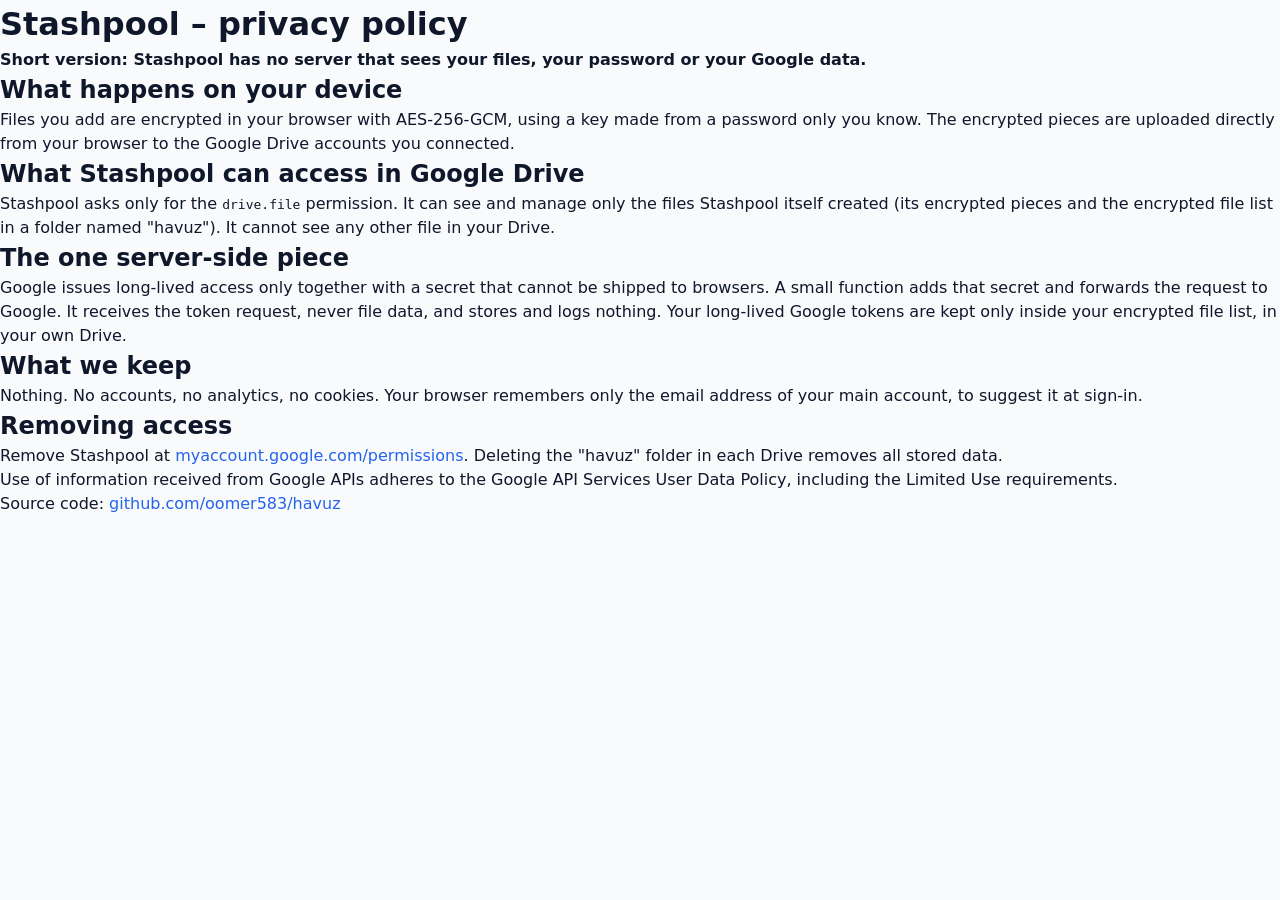
<file: web/privacy.html>
<!doctype html>
<html lang="en">
<head><meta charset="utf-8"><meta name="viewport" content="width=device-width, initial-scale=1"><title>Stashpool – privacy</title><link rel="icon" href="/favicon.svg" type="image/svg+xml"><link rel="stylesheet" href="style.css"></head>
<body>
<header><h1>Stashpool – privacy policy</h1></header>
<main class="card">
<p><b>Short version: Stashpool has no server that sees your files, your password or your Google data.</b></p>
<h2>What happens on your device</h2>
<p>Files you add are encrypted in your browser with AES-256-GCM, using a key made from a password only you know. The encrypted pieces are uploaded directly from your browser to the Google Drive accounts you connected.</p>
<h2>What Stashpool can access in Google Drive</h2>
<p>Stashpool asks only for the <code>drive.file</code> permission. It can see and manage only the files Stashpool itself created (its encrypted pieces and the encrypted file list in a folder named "havuz"). It cannot see any other file in your Drive.</p>
<h2>The one server-side piece</h2>
<p>Google issues long-lived access only together with a secret that cannot be shipped to browsers. A small function adds that secret and forwards the request to Google. It receives the token request, never file data, and stores and logs nothing. Your long-lived Google tokens are kept only inside your encrypted file list, in your own Drive.</p>
<h2>What we keep</h2>
<p>Nothing. No accounts, no analytics, no cookies. Your browser remembers only the email address of your main account, to suggest it at sign-in.</p>
<h2>Removing access</h2>
<p>Remove Stashpool at <a href="https://myaccount.google.com/permissions">myaccount.google.com/permissions</a>. Deleting the "havuz" folder in each Drive removes all stored data.</p>
<p>Use of information received from Google APIs adheres to the Google API Services User Data Policy, including the Limited Use requirements.</p>
<p>Source code: <a href="https://github.com/oomer583/havuz">github.com/oomer583/havuz</a></p>
</main>
</body>
</html>
</file>
<file: web/style.css>
/* ===================================================================
   havuz — Tasarım Sistemi ve Stiller (style.css)
   Sadece yerel CSS, harici kütüphane veya CDN içermez.
   Açık ve Koyu tema (prefers-color-scheme ve [data-theme]) destekler.
   =================================================================== */

:root {
  --font-family: system-ui, -apple-system, BlinkMacSystemFont, 'Segoe UI', Roboto, Helvetica, Arial, sans-serif;
  --font-mono: ui-monospace, SFMono-Regular, Menlo, Monaco, Consolas, 'Liberation Mono', 'Courier New', monospace;

  /* Işık Modu Renkleri */
  --bg-page: #f8fafc;
  --bg-surface: #ffffff;
  --bg-surface-elevated: #f1f5f9;
  --bg-surface-hover: #f1f5f9;

  --border-subtle: #e2e8f0;
  --border-strong: #cbd5e1;
  --border-focus: #2563eb;

  --text-primary: #0f172a;
  --text-secondary: #475569;
  --text-muted: #64748b;

  /* Tek Vurgu Rengi: Güven veren Mavi */
  --primary: #2563eb;
  --primary-hover: #1d4ed8;
  --primary-active: #1e40af;
  --primary-light: #eff6ff;
  --primary-text: #1d4ed8;

  /* Durum Renkleri */
  --success: #16a34a;
  --success-light: #f0fdf4;
  --success-border: #bbf7d0;

  --warning: #d97706;
  --warning-light: #fffbeb;
  --warning-border: #fde68a;

  /* Kırmızı sadece uyarı ve korumasızlık için */
  --danger: #dc2626;
  --danger-hover: #b91c1c;
  --danger-light: #fef2f2;
  --danger-border: #fecaca;

  --radius-sm: 8px;
  --radius-md: 12px;
  --radius-lg: 16px;
  --radius-full: 9999px;

  --shadow-sm: 0 1px 3px rgba(15, 23, 42, 0.06);
  --shadow-md: 0 4px 12px -1px rgba(15, 23, 42, 0.08);
  --shadow-lg: 0 12px 24px -4px rgba(15, 23, 42, 0.12);

  --transition-fast: 150ms ease;
  --transition-normal: 220ms ease;
}

/* Koyu Tema: Sistem Tercihi veya data-theme="dark" */
@media (prefers-color-scheme: dark) {
  :root:not([data-theme="light"]) {
    --bg-page: #0b0f17;
    --bg-surface: #111827;
    --bg-surface-elevated: #1f2937;
    --bg-surface-hover: #232f42;

    --border-subtle: #1f2937;
    --border-strong: #374151;
    --border-focus: #3b82f6;

    --text-primary: #f8fafc;
    --text-secondary: #cbd5e1;
    --text-muted: #94a3b8;

    --primary: #3b82f6;
    --primary-hover: #60a5fa;
    --primary-active: #2563eb;
    --primary-light: rgba(59, 130, 246, 0.14);
    --primary-text: #93c5fd;

    --success: #22c55e;
    --success-light: rgba(34, 197, 94, 0.14);
    --success-border: rgba(34, 197, 94, 0.3);

    --warning: #f59e0b;
    --warning-light: rgba(245, 158, 11, 0.14);
    --warning-border: rgba(245, 158, 11, 0.3);

    --danger: #ef4444;
    --danger-hover: #f87171;
    --danger-light: rgba(239, 68, 68, 0.14);
    --danger-border: rgba(239, 68, 68, 0.3);

    --shadow-sm: 0 1px 3px rgba(0, 0, 0, 0.3);
    --shadow-md: 0 4px 14px rgba(0, 0, 0, 0.4);
    --shadow-lg: 0 14px 28px rgba(0, 0, 0, 0.5);
  }
}

:root[data-theme="dark"] {
  --bg-page: #0b0f17;
  --bg-surface: #111827;
  --bg-surface-elevated: #1f2937;
  --bg-surface-hover: #232f42;

  --border-subtle: #1f2937;
  --border-strong: #374151;
  --border-focus: #3b82f6;

  --text-primary: #f8fafc;
  --text-secondary: #cbd5e1;
  --text-muted: #94a3b8;

  --primary: #3b82f6;
  --primary-hover: #60a5fa;
  --primary-active: #2563eb;
  --primary-light: rgba(59, 130, 246, 0.14);
  --primary-text: #93c5fd;

  --success: #22c55e;
  --success-light: rgba(34, 197, 94, 0.14);
  --success-border: rgba(34, 197, 94, 0.3);

  --warning: #f59e0b;
  --warning-light: rgba(245, 158, 11, 0.14);
  --warning-border: rgba(245, 158, 11, 0.3);

  --danger: #ef4444;
  --danger-hover: #f87171;
  --danger-light: rgba(239, 68, 68, 0.14);
  --danger-border: rgba(239, 68, 68, 0.3);

  --shadow-sm: 0 1px 3px rgba(0, 0, 0, 0.3);
  --shadow-md: 0 4px 14px rgba(0, 0, 0, 0.4);
  --shadow-lg: 0 14px 28px rgba(0, 0, 0, 0.5);
}

/* ===================================================================
   Temel Sıfırlamalar ve Yapı
   =================================================================== */
*, *::before, *::after {
  box-sizing: border-box;
  margin: 0;
  padding: 0;
}

html, body {
  min-height: 100%;
  font-family: var(--font-family);
  background-color: var(--bg-page);
  color: var(--text-primary);
  line-height: 1.5;
  -webkit-font-smoothing: antialiased;
  -moz-osx-font-smoothing: grayscale;
}

body {
  display: flex;
  flex-direction: column;
}

button, input {
  font-family: inherit;
  font-size: 1rem;
}

button {
  cursor: pointer;
  background: none;
  border: none;
}

a {
  color: var(--primary);
  text-decoration: none;
}

a:hover {
  text-decoration: underline;
}

/* Ekran Okuyucu / Gizli Elementler */
.sr-only {
  position: absolute;
  width: 1px;
  height: 1px;
  padding: 0;
  margin: -1px;
  overflow: hidden;
  clip: rect(0, 0, 0, 0);
  white-space: nowrap;
  border: 0;
}

.hidden {
  display: none !important;
}

/* ===================================================================
   Uygulama İskeleti (App Container)
   =================================================================== */
.app-container {
  display: flex;
  flex-direction: column;
  min-height: 100vh;
  max-width: 820px;
  margin: 0 auto;
  padding: 0 1rem;
  width: 100%;
}

/* Üst Çubuk (Header) */
.app-header {
  display: flex;
  align-items: center;
  justify-content: space-between;
  padding: 1.25rem 0;
  border-bottom: 1px solid var(--border-subtle);
  margin-bottom: 1.75rem;
}

.header-brand {
  display: flex;
  align-items: center;
  gap: 0.65rem;
}

.brand-logo {
  width: 34px;
  height: 34px;
  display: flex;
  align-items: center;
  justify-content: center;
  color: var(--primary);
}

.brand-svg {
  width: 100%;
  height: 100%;
}

.brand-name {
  font-size: 1.35rem;
  font-weight: 700;
  letter-spacing: -0.02em;
  color: var(--text-primary);
}

.header-actions {
  display: flex;
  align-items: center;
  gap: 0.5rem;
}

.user-pill {
  display: flex;
  align-items: center;
  gap: 0.5rem;
  background: var(--bg-surface-elevated);
  border: 1px solid var(--border-subtle);
  border-radius: var(--radius-full);
  padding: 0.3rem 0.75rem 0.3rem 0.35rem;
  font-size: 0.85rem;
  color: var(--text-secondary);
}

.user-avatar {
  width: 24px;
  height: 24px;
  background: var(--primary);
  color: #ffffff;
  border-radius: 50%;
  display: flex;
  align-items: center;
  justify-content: center;
  font-weight: 600;
  font-size: 0.75rem;
  text-transform: uppercase;
}

.user-email-text {
  max-width: 140px;
  overflow: hidden;
  text-overflow: ellipsis;
  white-space: nowrap;
}

@media (min-width: 640px) {
  .user-email-text {
    max-width: 220px;
  }
}

.icon-button {
  width: 40px;
  height: 40px;
  border-radius: var(--radius-md);
  display: inline-flex;
  align-items: center;
  justify-content: center;
  color: var(--text-secondary);
  background: var(--bg-surface);
  border: 1px solid var(--border-subtle);
  transition: all var(--transition-fast);
}

.icon-button:hover {
  background: var(--bg-surface-elevated);
  color: var(--text-primary);
  border-color: var(--border-strong);
}

.icon-button svg {
  width: 20px;
  height: 20px;
}

/* Ana İçerik */
.main-content {
  flex: 1;
  display: flex;
  flex-direction: column;
}

.screen-view {
  display: flex;
  flex-direction: column;
  width: 100%;
}

/* Alt Çubuk (Footer) */
.app-footer {
  margin-top: auto;
  padding: 2rem 0 1.5rem;
  border-top: 1px solid var(--border-subtle);
  display: flex;
  flex-direction: column;
  align-items: center;
  gap: 0.75rem;
  font-size: 0.85rem;
  color: var(--text-muted);
}

@media (min-width: 640px) {
  .app-footer {
    flex-direction: row;
    justify-content: space-between;
  }
}

.footer-demo-links {
  display: flex;
  align-items: center;
  gap: 0.5rem;
}

.footer-demo-btn {
  font-size: 0.75rem;
  color: var(--text-muted);
  padding: 0.25rem 0.5rem;
  border-radius: var(--radius-sm);
  background: var(--bg-surface-elevated);
  border: 1px solid var(--border-subtle);
  transition: all var(--transition-fast);
}

.footer-demo-btn:hover {
  color: var(--text-primary);
  border-color: var(--border-strong);
}

/* ===================================================================
   Yetkilendirme Kartları (Giriş / Havuz Oluştur / Kurtarma)
   =================================================================== */
.auth-card {
  max-width: 480px;
  width: 100%;
  margin: 1.5rem auto 3rem;
  background: var(--bg-surface);
  border: 1px solid var(--border-subtle);
  border-radius: var(--radius-lg);
  padding: 2.25rem 1.75rem;
  box-shadow: var(--shadow-md);
  text-align: center;
  display: flex;
  flex-direction: column;
  align-items: center;
}

@media (min-width: 640px) {
  .auth-card {
    padding: 2.75rem 2.25rem;
  }
}

.auth-icon-wrap {
  width: 72px;
  height: 72px;
  border-radius: var(--radius-full);
  background: var(--primary-light);
  color: var(--primary);
  display: flex;
  align-items: center;
  justify-content: center;
  margin-bottom: 1.5rem;
}

.auth-large-icon {
  width: 44px;
  height: 44px;
}

.auth-title {
  font-size: 1.45rem;
  font-weight: 700;
  letter-spacing: -0.02em;
  color: var(--text-primary);
  line-height: 1.35;
  margin-bottom: 0.65rem;
}

.auth-desc {
  font-size: 0.95rem;
  color: var(--text-secondary);
  line-height: 1.5;
  margin-bottom: 1.75rem;
  max-width: 380px;
}

.auth-trust-badge {
  display: flex;
  align-items: center;
  gap: 0.5rem;
  margin-top: 1.5rem;
  font-size: 0.85rem;
  color: var(--text-muted);
}

.trust-icon {
  width: 18px;
  height: 18px;
  color: var(--success);
  flex-shrink: 0;
}

.card-badge {
  font-size: 0.75rem;
  font-weight: 600;
  text-transform: uppercase;
  letter-spacing: 0.05em;
  background: var(--primary-light);
  color: var(--primary-text);
  padding: 0.25rem 0.75rem;
  border-radius: var(--radius-full);
  margin-bottom: 1rem;
}

.card-badge.badge-success {
  background: var(--success-light);
  color: var(--success);
}

.unlock-user-tag {
  display: inline-flex;
  align-items: center;
  gap: 0.5rem;
  background: var(--bg-surface-elevated);
  border: 1px solid var(--border-subtle);
  border-radius: var(--radius-full);
  padding: 0.4rem 0.85rem 0.4rem 0.4rem;
  margin-bottom: 1.5rem;
}

.unlock-email {
  font-size: 0.9rem;
  font-weight: 500;
  color: var(--text-primary);
}

/* Form Elemanları */
.auth-form {
  width: 100%;
  text-align: left;
}

.form-group {
  margin-bottom: 1.25rem;
  width: 100%;
}

.form-label {
  display: block;
  font-size: 0.875rem;
  font-weight: 600;
  color: var(--text-primary);
  margin-bottom: 0.45rem;
}

.form-input {
  width: 100%;
  min-height: 46px;
  padding: 0.65rem 0.85rem;
  border-radius: var(--radius-md);
  border: 1px solid var(--border-strong);
  background: var(--bg-surface);
  color: var(--text-primary);
  font-size: 0.95rem;
  transition: all var(--transition-fast);
}

.form-input:focus {
  outline: none;
  border-color: var(--border-focus);
  box-shadow: 0 0 0 3px var(--primary-light);
}

.form-input.font-mono {
  font-family: var(--font-mono);
  letter-spacing: 0.05em;
  font-size: 1rem;
}

.input-password-wrap {
  position: relative;
  display: flex;
  align-items: center;
}

.input-password-wrap .form-input {
  padding-right: 2.75rem;
}

.btn-toggle-pw {
  position: absolute;
  right: 0.5rem;
  top: 50%;
  transform: translateY(-50%);
  width: 34px;
  height: 34px;
  display: flex;
  align-items: center;
  justify-content: center;
  color: var(--text-muted);
  border-radius: var(--radius-sm);
  transition: color var(--transition-fast);
}

.btn-toggle-pw:hover {
  color: var(--text-primary);
}

.btn-toggle-pw svg {
  width: 18px;
  height: 18px;
}

/* Şifre Güç Göstergesi */
.strength-meter-container {
  margin-top: 0.45rem;
}

.strength-bar-track {
  width: 100%;
  height: 4px;
  background: var(--border-subtle);
  border-radius: var(--radius-full);
  overflow: hidden;
}

.strength-bar-fill {
  height: 100%;
  width: 0%;
  border-radius: var(--radius-full);
  background: var(--danger);
  transition: width 200ms ease, background-color 200ms ease;
}

.strength-bar-fill.weak {
  width: 30%;
  background: var(--danger);
}

.strength-bar-fill.medium {
  width: 65%;
  background: var(--warning);
}

.strength-bar-fill.strong {
  width: 100%;
  background: var(--success);
}

.strength-label-row {
  display: flex;
  justify-content: space-between;
  margin-top: 0.25rem;
  font-size: 0.75rem;
}

.strength-text {
  font-weight: 500;
  color: var(--text-muted);
}

.strength-text.weak { color: var(--danger); }
.strength-text.medium { color: var(--warning); }
.strength-text.strong { color: var(--success); }

.char-count {
  color: var(--text-muted);
}

.input-hint-error {
  margin-top: 0.35rem;
  font-size: 0.8rem;
  color: var(--danger);
}

/* Uyarı Kutuları */
.alert-box {
  display: flex;
  align-items: flex-start;
  gap: 0.75rem;
  padding: 0.85rem 1rem;
  border-radius: var(--radius-md);
  margin-bottom: 1.25rem;
  font-size: 0.85rem;
  line-height: 1.4;
}

.alert-box.alert-warning {
  background: var(--warning-light);
  border: 1px solid var(--warning-border);
  color: var(--text-primary);
}

.alert-icon {
  width: 20px;
  height: 20px;
  color: var(--warning);
  flex-shrink: 0;
  margin-top: 0.1rem;
}

.alert-title {
  display: block;
  font-weight: 600;
  margin-bottom: 0.15rem;
}

.alert-desc {
  color: var(--text-secondary);
}

/* Butonlar */
.btn {
  display: inline-flex;
  align-items: center;
  justify-content: center;
  gap: 0.5rem;
  min-height: 46px;
  padding: 0.65rem 1.25rem;
  border-radius: var(--radius-md);
  font-weight: 600;
  font-size: 0.95rem;
  transition: all var(--transition-fast);
  white-space: nowrap;
}

.btn:focus-visible {
  outline: 2px solid var(--border-focus);
  outline-offset: 2px;
}

.btn:disabled {
  opacity: 0.5;
  cursor: not-allowed;
  pointer-events: none;
}

.btn-primary {
  background: var(--primary);
  color: #ffffff;
  border: 1px solid transparent;
}

.btn-primary:hover {
  background: var(--primary-hover);
}

.btn-primary:active {
  background: var(--primary-active);
}

.btn-secondary {
  background: var(--bg-surface);
  color: var(--text-primary);
  border: 1px solid var(--border-strong);
}

.btn-secondary:hover {
  background: var(--bg-surface-elevated);
  border-color: var(--text-muted);
}

.btn-outline {
  background: transparent;
  color: var(--primary);
  border: 1px solid var(--primary);
}

.btn-outline:hover {
  background: var(--primary-light);
}

.btn-danger {
  background: var(--danger);
  color: #ffffff;
  border: 1px solid transparent;
}

.btn-danger:hover {
  background: var(--danger-hover);
}

.btn-sm {
  min-height: 36px;
  padding: 0.4rem 0.85rem;
  font-size: 0.85rem;
  border-radius: var(--radius-sm);
}

.btn-block {
  width: 100%;
}

.btn-google {
  background: var(--bg-surface);
  color: var(--text-primary);
  border: 1px solid var(--border-strong);
  width: 100%;
  box-shadow: var(--shadow-sm);
}

.btn-google:hover {
  background: var(--bg-surface-elevated);
  border-color: var(--border-focus);
}

.btn-icon-svg {
  width: 20px;
  height: 20px;
}

.btn-link {
  color: var(--primary);
  font-size: 0.875rem;
  font-weight: 500;
  padding: 0.25rem;
}

.btn-link:hover {
  text-decoration: underline;
}

.auth-footer-links {
  margin-top: 1.25rem;
  text-align: center;
}

/* Kurtarma Anahtarı Görünümü */
.recovery-key-card {
  width: 100%;
  background: var(--bg-surface-elevated);
  border: 1px solid var(--border-subtle);
  border-radius: var(--radius-md);
  padding: 1rem;
  margin-bottom: 1.25rem;
  display: flex;
  flex-direction: column;
  gap: 0.75rem;
}

@media (min-width: 480px) {
  .recovery-key-card {
    flex-direction: row;
    align-items: center;
    justify-content: space-between;
  }
}

.key-display-wrapper {
  overflow-x: auto;
  padding: 0.25rem 0;
}

.recovery-key-code {
  font-family: var(--font-mono);
  font-size: 1.15rem;
  font-weight: 700;
  letter-spacing: 0.08em;
  color: var(--primary);
  white-space: normal;
  overflow-wrap: anywhere;
  line-height: 1.6;
}

.btn-copy {
  flex-shrink: 0;
}

.checkbox-container {
  width: 100%;
  margin-bottom: 1.5rem;
  text-align: left;
}

.custom-checkbox {
  display: flex;
  align-items: center;
  gap: 0.65rem;
  cursor: pointer;
  user-select: none;
}

.custom-checkbox input[type="checkbox"] {
  position: absolute;
  opacity: 0;
  width: 0;
  height: 0;
}

.checkbox-box {
  width: 22px;
  height: 22px;
  border-radius: 6px;
  border: 2px solid var(--border-strong);
  background: var(--bg-surface);
  display: flex;
  align-items: center;
  justify-content: center;
  color: #ffffff;
  transition: all var(--transition-fast);
  flex-shrink: 0;
}

.checkbox-box svg {
  width: 14px;
  height: 14px;
  opacity: 0;
  transform: scale(0.5);
  transition: all var(--transition-fast);
}

.custom-checkbox input[type="checkbox"]:checked ~ .checkbox-box {
  background: var(--primary);
  border-color: var(--primary);
}

.custom-checkbox input[type="checkbox"]:checked ~ .checkbox-box svg {
  opacity: 1;
  transform: scale(1);
}

.custom-checkbox input[type="checkbox"]:focus-visible ~ .checkbox-box {
  box-shadow: 0 0 0 3px var(--primary-light);
}

.checkbox-text {
  font-size: 0.9rem;
  color: var(--text-primary);
}

/* ===================================================================
   6. ANA EKRAN (Dashboard)
   =================================================================== */
.dashboard-layout {
  display: flex;
  flex-direction: column;
  gap: 1.5rem;
  width: 100%;
}

/* Doluluk Kartı (Storage Card) */
.storage-card {
  background: var(--bg-surface);
  border: 1px solid var(--border-subtle);
  border-radius: var(--radius-lg);
  padding: 1.5rem 1.25rem;
  box-shadow: var(--shadow-sm);
  display: flex;
  flex-direction: column;
  gap: 1.25rem;
}

@media (min-width: 640px) {
  .storage-card {
    padding: 1.75rem 1.75rem;
  }
}

.storage-card-header {
  display: flex;
  flex-direction: column;
  gap: 0.75rem;
}

@media (min-width: 480px) {
  .storage-card-header {
    flex-direction: row;
    align-items: flex-end;
    justify-content: space-between;
  }
}

.storage-main-stat {
  display: flex;
  flex-direction: column;
}

.storage-percent-label {
  font-size: 2.15rem;
  font-weight: 800;
  letter-spacing: -0.03em;
  color: var(--text-primary);
  line-height: 1.15;
}

.storage-sub-label {
  font-size: 1rem;
  font-weight: 500;
  color: var(--text-muted);
  margin-top: 0.25rem;
}

.storage-free-badge {
  display: inline-flex;
  align-items: center;
  gap: 0.45rem;
  background: var(--bg-surface-elevated);
  border: 1px solid var(--border-subtle);
  border-radius: var(--radius-full);
  padding: 0.4rem 0.85rem;
  font-size: 0.875rem;
  font-weight: 600;
  color: var(--text-secondary);
  align-self: flex-start;
}

.badge-icon {
  width: 16px;
  height: 16px;
  color: var(--primary);
}

/* Geniş İlerleme Çubuğu */
.storage-progress-bar-track {
  width: 100%;
  height: 12px;
  background: var(--bg-surface-elevated);
  border: 1px solid var(--border-subtle);
  border-radius: var(--radius-full);
  overflow: hidden;
  position: relative;
}

.storage-progress-bar-fill {
  height: 100%;
  width: 37%;
  border-radius: var(--radius-full);
  background: linear-gradient(90deg, #2563eb, #3b82f6);
  transition: width 400ms cubic-bezier(0.4, 0, 0.2, 1), background-color 300ms ease;
}

/* %90 üstü dolulukta uyarı rengi */
.storage-progress-bar-fill.warning {
  background: linear-gradient(90deg, #ea580c, #dc2626);
}

/* Koruma Durumu Kartı */
.protection-card {
  display: flex;
  align-items: center;
  justify-content: space-between;
  padding: 0.85rem 1.15rem;
  border-radius: var(--radius-md);
  border: 1px solid transparent;
  gap: 0.75rem;
}

.protection-content {
  display: flex;
  align-items: center;
  gap: 0.75rem;
}

.protection-icon-wrap {
  width: 32px;
  height: 32px;
  border-radius: var(--radius-full);
  display: flex;
  align-items: center;
  justify-content: center;
  flex-shrink: 0;
}

.protection-icon-wrap svg {
  width: 18px;
  height: 18px;
}

.protection-title {
  font-size: 0.95rem;
  font-weight: 600;
}

/* Parite ve Kopya: Yeşil */
.protection-card.protection-parity,
.protection-card.protection-copy {
  background: var(--success-light);
  border-color: var(--success-border);
  color: var(--text-primary);
}

.protection-card.protection-parity .protection-icon-wrap,
.protection-card.protection-copy .protection-icon-wrap {
  background: var(--success);
  color: #ffffff;
}

/* Korumasız: Kırmızı */
.protection-card.protection-none {
  background: var(--danger-light);
  border-color: var(--danger-border);
  color: var(--text-primary);
}

.protection-card.protection-none .protection-icon-wrap {
  background: var(--danger);
  color: #ffffff;
}

.protection-card.protection-none .protection-title {
  color: var(--danger);
}

/* Dosya Bırakma Alanı (Dropzone) */
.dropzone-card {
  border: 2px dashed var(--border-strong);
  background: var(--bg-surface);
  border-radius: var(--radius-lg);
  padding: 2.25rem 1.5rem;
  text-align: center;
  cursor: pointer;
  transition: all var(--transition-fast);
}

.dropzone-card:hover,
.dropzone-card:focus-visible {
  border-color: var(--primary);
  background: var(--primary-light);
  outline: none;
}

.dropzone-card.dragover {
  border-color: var(--primary);
  background: var(--primary-light);
  transform: scale(1.01);
}

.dropzone-inner {
  display: flex;
  flex-direction: column;
  align-items: center;
  gap: 0.85rem;
}

.dropzone-icon-circle {
  width: 52px;
  height: 52px;
  border-radius: var(--radius-full);
  background: var(--bg-surface-elevated);
  color: var(--primary);
  display: flex;
  align-items: center;
  justify-content: center;
}

.dropzone-card:hover .dropzone-icon-circle,
.dropzone-card.dragover .dropzone-icon-circle {
  background: var(--primary);
  color: #ffffff;
}

.dropzone-icon {
  width: 26px;
  height: 26px;
}

.dropzone-text-group {
  display: flex;
  flex-direction: column;
  gap: 0.25rem;
}

.dropzone-title {
  font-size: 1.05rem;
  font-weight: 600;
  color: var(--text-primary);
}

.dropzone-subtitle {
  font-size: 0.85rem;
  color: var(--text-muted);
  max-width: 440px;
}

/* Yükleme Kuyruğu (Upload Queue) */
.upload-queue-container {
  background: var(--bg-surface);
  border: 1px solid var(--border-subtle);
  border-radius: var(--radius-md);
  padding: 1rem;
  display: flex;
  flex-direction: column;
  gap: 0.75rem;
}

.upload-queue-header {
  display: flex;
  justify-content: space-between;
  font-size: 0.85rem;
  font-weight: 600;
  color: var(--text-secondary);
}

.upload-queue-items {
  display: flex;
  flex-direction: column;
  gap: 0.5rem;
}

.queue-item-row {
  display: flex;
  flex-direction: column;
  gap: 0.35rem;
  padding: 0.6rem 0.75rem;
  border-radius: var(--radius-sm);
  background: var(--bg-surface-elevated);
}

.queue-item-meta {
  display: flex;
  justify-content: space-between;
  align-items: center;
  font-size: 0.85rem;
}

.queue-filename {
  font-weight: 500;
  color: var(--text-primary);
  overflow: hidden;
  text-overflow: ellipsis;
  white-space: nowrap;
  max-width: 220px;
}

.queue-percent {
  font-size: 0.75rem;
  color: var(--text-muted);
}

.queue-progress-track {
  width: 100%;
  height: 4px;
  background: var(--border-subtle);
  border-radius: var(--radius-full);
  overflow: hidden;
}

.queue-progress-bar {
  height: 100%;
  width: 0%;
  background: var(--primary);
  border-radius: var(--radius-full);
  transition: width 150ms ease;
}

/* Dosya Listesi Bölümü */
.files-section {
  display: flex;
  flex-direction: column;
  gap: 0.85rem;
}

.section-header-row {
  display: flex;
  flex-direction: column;
  gap: 0.65rem;
}

@media (min-width: 480px) {
  .section-header-row {
    flex-direction: row;
    align-items: center;
    justify-content: space-between;
  }
}

.section-title-wrap {
  display: flex;
  align-items: center;
  gap: 0.5rem;
}

.section-title {
  font-size: 1.15rem;
  font-weight: 700;
  color: var(--text-primary);
}

.badge {
  display: inline-flex;
  align-items: center;
  justify-content: center;
  padding: 0.15rem 0.55rem;
  border-radius: var(--radius-full);
  font-size: 0.75rem;
  font-weight: 600;
}

.badge-neutral {
  background: var(--bg-surface-elevated);
  border: 1px solid var(--border-subtle);
  color: var(--text-secondary);
}

.file-search-wrap {
  position: relative;
  display: flex;
  align-items: center;
  width: 100%;
  max-width: 260px;
}

.search-icon {
  position: absolute;
  left: 0.75rem;
  width: 16px;
  height: 16px;
  color: var(--text-muted);
  pointer-events: none;
}

.search-input {
  width: 100%;
  min-height: 38px;
  padding: 0.4rem 0.75rem 0.4rem 2.25rem;
  border-radius: var(--radius-md);
  border: 1px solid var(--border-subtle);
  background: var(--bg-surface);
  color: var(--text-primary);
  font-size: 0.875rem;
  transition: all var(--transition-fast);
}

.search-input:focus {
  outline: none;
  border-color: var(--border-focus);
}

.files-card {
  background: var(--bg-surface);
  border: 1px solid var(--border-subtle);
  border-radius: var(--radius-lg);
  overflow: hidden;
  box-shadow: var(--shadow-sm);
}

.files-list {
  display: flex;
  flex-direction: column;
}

.file-row {
  display: flex;
  align-items: center;
  justify-content: space-between;
  padding: 0.9rem 1rem;
  border-bottom: 1px solid var(--border-subtle);
  gap: 0.75rem;
  transition: background-color var(--transition-fast);
}

.file-row:last-child {
  border-bottom: none;
}

.file-row:hover {
  background: var(--bg-surface-hover);
}

.file-main-info {
  display: flex;
  align-items: center;
  gap: 0.85rem;
  min-width: 0;
  flex: 1;
}

.file-type-icon {
  width: 38px;
  height: 38px;
  border-radius: var(--radius-sm);
  display: flex;
  align-items: center;
  justify-content: center;
  flex-shrink: 0;
  background: var(--bg-surface-elevated);
  color: var(--primary);
}

.file-type-icon svg {
  width: 20px;
  height: 20px;
}

.file-name-meta {
  display: flex;
  flex-direction: column;
  min-width: 0;
}

.file-name {
  font-size: 0.95rem;
  font-weight: 600;
  color: var(--text-primary);
  overflow: hidden;
  text-overflow: ellipsis;
  white-space: nowrap;
}

.file-meta-row {
  display: flex;
  align-items: center;
  gap: 0.5rem;
  font-size: 0.8rem;
  color: var(--text-muted);
}

.file-actions {
  display: flex;
  align-items: center;
  gap: 0.35rem;
  flex-shrink: 0;
}

.action-btn {
  width: 36px;
  height: 36px;
  border-radius: var(--radius-sm);
  display: flex;
  align-items: center;
  justify-content: center;
  color: var(--text-secondary);
  transition: all var(--transition-fast);
}

.action-btn:hover {
  background: var(--bg-surface-elevated);
  color: var(--text-primary);
}

.action-btn.btn-delete:hover {
  color: var(--danger);
  background: var(--danger-light);
}

.action-btn svg {
  width: 18px;
  height: 18px;
}

/* Boş Durum (Empty State) */
.empty-state {
  display: flex;
  flex-direction: column;
  align-items: center;
  justify-content: center;
  padding: 3.5rem 1.5rem;
  text-align: center;
}

.empty-icon-wrap {
  width: 56px;
  height: 56px;
  border-radius: var(--radius-full);
  background: var(--bg-surface-elevated);
  color: var(--text-muted);
  display: flex;
  align-items: center;
  justify-content: center;
  margin-bottom: 1rem;
}

.empty-icon-wrap svg {
  width: 28px;
  height: 28px;
}

.empty-title {
  font-size: 1.1rem;
  font-weight: 600;
  color: var(--text-primary);
  margin-bottom: 0.35rem;
}

.empty-desc {
  font-size: 0.9rem;
  color: var(--text-muted);
  max-width: 340px;
}

/* Hesaplar Katlanabilir Bölümü (Accordion) */
.accordion-card {
  background: var(--bg-surface);
  border: 1px solid var(--border-subtle);
  border-radius: var(--radius-lg);
  overflow: hidden;
  box-shadow: var(--shadow-sm);
}

.accordion-header {
  width: 100%;
  display: flex;
  align-items: center;
  justify-content: space-between;
  padding: 1.15rem 1.25rem;
  background: var(--bg-surface);
  transition: background-color var(--transition-fast);
}

.accordion-header:hover {
  background: var(--bg-surface-hover);
}

.accordion-title-wrap {
  display: flex;
  align-items: center;
  gap: 0.65rem;
}

.section-icon {
  width: 20px;
  height: 20px;
  color: var(--primary);
}

.accordion-title {
  font-size: 1.05rem;
  font-weight: 700;
  color: var(--text-primary);
}

.accordion-actions {
  display: flex;
  align-items: center;
  gap: 0.75rem;
}

.accordion-chevron {
  width: 20px;
  height: 20px;
  display: flex;
  align-items: center;
  justify-content: center;
  color: var(--text-muted);
  transition: transform var(--transition-normal);
}

.accordion-header[aria-expanded="false"] .accordion-chevron {
  transform: rotate(-90deg);
}

.accordion-body {
  padding: 0 1.25rem 1.25rem;
  border-top: 1px solid var(--border-subtle);
  transition: all var(--transition-normal);
}

.accordion-body.collapsed {
  display: none;
}

.accounts-grid {
  display: flex;
  flex-direction: column;
  gap: 0.75rem;
  padding-top: 1rem;
}

.account-card {
  display: flex;
  flex-direction: column;
  gap: 0.5rem;
  padding: 0.85rem 1rem;
  background: var(--bg-surface-elevated);
  border-radius: var(--radius-md);
  border: 1px solid var(--border-subtle);
}

.account-card-top {
  display: flex;
  align-items: center;
  justify-content: space-between;
  gap: 0.5rem;
}

.account-email-wrap {
  display: flex;
  align-items: center;
  gap: 0.5rem;
  min-width: 0;
}

.account-email {
  font-size: 0.9rem;
  font-weight: 600;
  color: var(--text-primary);
  overflow: hidden;
  text-overflow: ellipsis;
  white-space: nowrap;
}

.account-badges {
  display: flex;
  align-items: center;
  gap: 0.35rem;
  flex-shrink: 0;
}

.badge-main {
  background: var(--primary-light);
  color: var(--primary-text);
  border: 1px solid transparent;
  font-size: 0.7rem;
  padding: 0.1rem 0.5rem;
}

.badge-unreachable {
  background: var(--danger-light);
  color: var(--danger);
  border: 1px solid var(--danger-border);
  font-size: 0.7rem;
  padding: 0.1rem 0.5rem;
}

.account-usage-row {
  display: flex;
  flex-direction: column;
  gap: 0.35rem;
}

.account-usage-text {
  display: flex;
  justify-content: space-between;
  font-size: 0.75rem;
  color: var(--text-muted);
}

.account-progress-track {
  width: 100%;
  height: 6px;
  background: var(--border-subtle);
  border-radius: var(--radius-full);
  overflow: hidden;
}

.account-progress-fill {
  height: 100%;
  background: var(--primary);
  border-radius: var(--radius-full);
}

/* ===================================================================
   Modallar (Modal Dialogs)
   =================================================================== */
.modal-backdrop {
  position: fixed;
  inset: 0;
  background: rgba(15, 23, 42, 0.6);
  backdrop-filter: blur(4px);
  display: flex;
  align-items: center;
  justify-content: center;
  padding: 1rem;
  z-index: 1000;
  animation: fadeIn 180ms ease;
}

@keyframes fadeIn {
  from { opacity: 0; }
  to { opacity: 1; }
}

.modal-box {
  background: var(--bg-surface);
  border: 1px solid var(--border-subtle);
  border-radius: var(--radius-lg);
  max-width: 480px;
  width: 100%;
  padding: 1.75rem 1.5rem;
  box-shadow: var(--shadow-lg);
  display: flex;
  flex-direction: column;
  gap: 1.25rem;
  animation: scaleUp 180ms ease;
}

.modal-box-sm {
  max-width: 400px;
  align-items: center;
  text-align: center;
}

@keyframes scaleUp {
  from { transform: scale(0.96); opacity: 0; }
  to { transform: scale(1); opacity: 1; }
}

.modal-header {
  display: flex;
  align-items: center;
  justify-content: space-between;
}

.modal-title {
  font-size: 1.2rem;
  font-weight: 700;
  color: var(--text-primary);
}

.modal-close-btn {
  width: 32px;
  height: 32px;
  border-radius: var(--radius-sm);
  display: flex;
  align-items: center;
  justify-content: center;
  color: var(--text-muted);
}

.modal-close-btn:hover {
  color: var(--text-primary);
  background: var(--bg-surface-elevated);
}

.modal-close-btn svg {
  width: 18px;
  height: 18px;
}

.modal-body {
  display: flex;
  flex-direction: column;
  gap: 1.25rem;
}

.modal-desc {
  font-size: 0.95rem;
  color: var(--text-secondary);
  line-height: 1.5;
}

.device-link-box {
  display: flex;
  flex-direction: column;
  gap: 0.35rem;
}

.device-link-label {
  font-size: 0.8rem;
  font-weight: 600;
  color: var(--text-muted);
  text-transform: uppercase;
  letter-spacing: 0.05em;
}

.device-url-link {
  display: inline-flex;
  align-items: center;
  gap: 0.5rem;
  font-size: 1.05rem;
  font-weight: 600;
  color: var(--primary);
  background: var(--primary-light);
  padding: 0.65rem 0.85rem;
  border-radius: var(--radius-md);
  border: 1px solid var(--border-subtle);
  width: fit-content;
}

.external-icon {
  width: 16px;
  height: 16px;
}

.device-code-box {
  display: flex;
  flex-direction: column;
  gap: 0.35rem;
}

.device-code-label {
  font-size: 0.8rem;
  font-weight: 600;
  color: var(--text-muted);
  text-transform: uppercase;
  letter-spacing: 0.05em;
}

.code-and-copy-row {
  display: flex;
  align-items: center;
  gap: 0.75rem;
}

.device-code-display {
  font-family: var(--font-mono);
  font-size: 1.5rem;
  font-weight: 800;
  letter-spacing: 0.12em;
  color: var(--text-primary);
  background: var(--bg-surface-elevated);
  border: 1px solid var(--border-strong);
  padding: 0.65rem 1rem;
  border-radius: var(--radius-md);
  flex: 1;
  text-align: center;
}

.connecting-indicator {
  display: flex;
  align-items: center;
  justify-content: center;
  gap: 0.5rem;
  font-size: 0.875rem;
  color: var(--text-muted);
  padding: 0.5rem 0;
}

.spinner-dot {
  width: 10px;
  height: 10px;
  border-radius: 50%;
  background: var(--primary);
  animation: pulse 1s infinite alternate;
}

@keyframes pulse {
  from { opacity: 0.3; transform: scale(0.8); }
  to { opacity: 1; transform: scale(1.2); }
}

/* Silme Onay Modalı */
.delete-icon-circle {
  width: 52px;
  height: 52px;
  border-radius: var(--radius-full);
  background: var(--danger-light);
  color: var(--danger);
  display: flex;
  align-items: center;
  justify-content: center;
  margin-bottom: 0.25rem;
}

.delete-icon-circle svg {
  width: 26px;
  height: 26px;
}

.text-danger {
  color: var(--danger);
  font-weight: 600;
}

.text-center {
  text-align: center;
}

.modal-actions-row {
  display: flex;
  align-items: center;
  justify-content: center;
  gap: 0.75rem;
  width: 100%;
}

.modal-actions-row .btn {
  flex: 1;
}

/* ===================================================================
   Bildirim Kartları (Toast Notifications)
   =================================================================== */
.toast-container {
  position: fixed;
  bottom: 1.5rem;
  right: 1.5rem;
  left: 1.5rem;
  display: flex;
  flex-direction: column;
  align-items: center;
  gap: 0.5rem;
  pointer-events: none;
  z-index: 2000;
}

@media (min-width: 640px) {
  .toast-container {
    left: auto;
    align-items: flex-end;
  }
}

.toast {
  pointer-events: auto;
  display: flex;
  align-items: center;
  gap: 0.65rem;
  background: var(--bg-surface);
  color: var(--text-primary);
  border: 1px solid var(--border-subtle);
  border-radius: var(--radius-md);
  padding: 0.75rem 1rem;
  box-shadow: var(--shadow-lg);
  font-size: 0.9rem;
  max-width: 420px;
  width: 100%;
  animation: toastSlideUp 220ms ease;
  transition: opacity 200ms ease, transform 200ms ease;
}

@keyframes toastSlideUp {
  from {
    opacity: 0;
    transform: translateY(16px);
  }
  to {
    opacity: 1;
    transform: translateY(0);
  }
}

.toast.toast-success {
  border-left: 4px solid var(--success);
}

.toast.toast-error {
  border-left: 4px solid var(--danger);
}

.toast.toast-info {
  border-left: 4px solid var(--primary);
}

.toast-icon {
  width: 18px;
  height: 18px;
  flex-shrink: 0;
}

.toast-success .toast-icon { color: var(--success); }
.toast-error .toast-icon { color: var(--danger); }
.toast-info .toast-icon { color: var(--primary); }

.toast-message {
  flex: 1;
  line-height: 1.4;
}

.toast-close-btn {
  color: var(--text-muted);
  width: 24px;
  height: 24px;
  display: flex;
  align-items: center;
  justify-content: center;
  border-radius: var(--radius-sm);
}

.toast-close-btn:hover {
  color: var(--text-primary);
}

.toast-close-btn svg {
  width: 14px;
  height: 14px;
}

.added-ok { color: var(--success); font-weight: 600; }

/* never let one long value push the page sideways on phones */
html, body { max-width: 100%; overflow-x: hidden; }
.storage-percent-label, .storage-sub-label, .file-name, .user-email-text { overflow-wrap: anywhere; }

/* ===================================================================
   SEKMELER ve AYARLAR
   =================================================================== */
.tab-bar {
  display: flex;
  gap: 0.25rem;
  padding: 0.25rem;
  background: var(--bg-surface-elevated);
  border: 1px solid var(--border-subtle);
  border-radius: var(--radius-md);
  position: sticky;
  top: 0.5rem;
  z-index: 5;
}

.tab-btn {
  flex: 1;
  min-height: 44px;
  display: inline-flex;
  align-items: center;
  justify-content: center;
  gap: 0.4rem;
  border: 0;
  border-radius: var(--radius-sm);
  background: transparent;
  color: var(--text-secondary);
  font: inherit;
  font-weight: 600;
  font-size: 0.95rem;
  cursor: pointer;
}

.tab-btn:hover { color: var(--text-primary); }

.tab-btn[aria-selected="true"] {
  background: var(--bg-surface);
  color: var(--primary-text);
  box-shadow: var(--shadow-sm);
}

.tab-btn:focus-visible {
  outline: 2px solid var(--border-focus);
  outline-offset: 2px;
}

.tab-count {
  min-width: 1.5rem;
  padding: 0 0.4rem;
  border-radius: var(--radius-full);
  background: var(--border-subtle);
  color: var(--text-primary);
  font-size: 0.78rem;
  line-height: 1.4rem;
}

.tab-panel {
  display: flex;
  flex-direction: column;
  gap: 1.5rem;
}

.tab-panel.hidden { display: none; }

.panel-note {
  margin: 0;
  color: var(--text-secondary);
  font-size: 0.9rem;
}

#panel-accounts .accounts-grid { padding-top: 0; }

.settings-card {
  background: var(--bg-surface);
  border: 1px solid var(--border-subtle);
  border-radius: var(--radius-lg);
  padding: 1.25rem;
  box-shadow: var(--shadow-sm);
  display: flex;
  flex-direction: column;
  gap: 0.85rem;
}

.settings-title {
  margin: 0;
  font-size: 1.05rem;
  color: var(--text-primary);
}

.settings-desc {
  margin: 0;
  color: var(--text-secondary);
  font-size: 0.9rem;
}

.settings-row {
  display: flex;
  flex-wrap: wrap;
  align-items: center;
  justify-content: space-between;
  gap: 0.5rem 1rem;
  padding: 0.5rem 0;
  border-top: 1px solid var(--border-subtle);
}

.settings-row:first-of-type { border-top: 0; }

.settings-label { color: var(--text-secondary); font-size: 0.92rem; }

.settings-value {
  color: var(--text-primary);
  font-weight: 600;
  overflow-wrap: anywhere;
}

.settings-card .auth-form { max-width: 26rem; }

.recovery-check { margin-top: 0.5rem; }

/* the whole recovery key must be visible: stack the copy button under it */
.recovery-key-card { flex-wrap: wrap; }
.recovery-key-card .key-display-wrapper { flex: 1 1 100%; overflow: visible; }

@media (max-width: 480px) {
  #header-user-email { display: none; }
}
</file>
